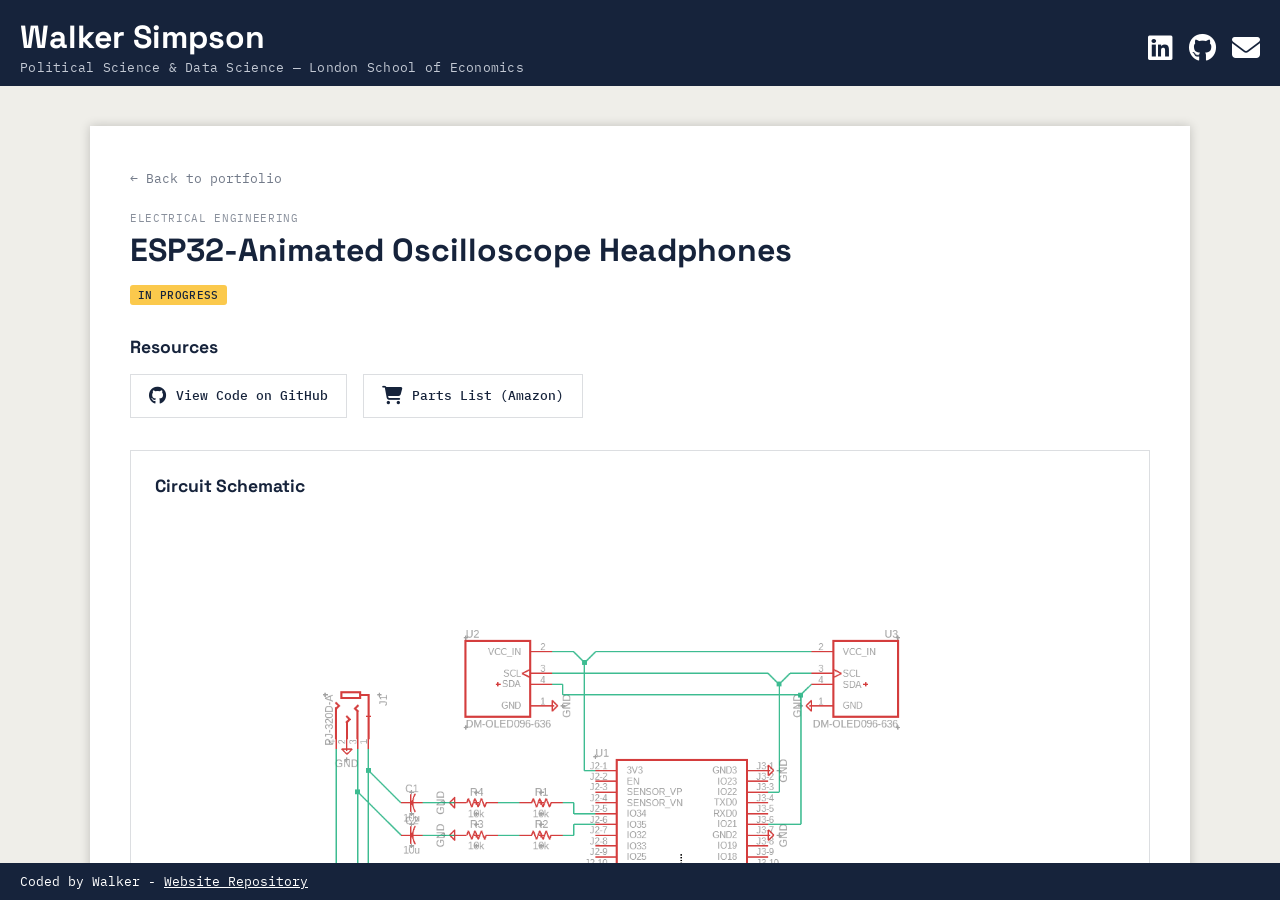
<file: Oscilloscope-Project.html>
<!DOCTYPE html>
<html>
  <head>
    <meta charset="UTF-8">
    <meta name="viewport" content="width=device-width, initial-scale=1.0">
    <link rel="preconnect" href="https://fonts.googleapis.com">
    <link rel="preconnect" href="https://fonts.gstatic.com" crossorigin>
    <link href="https://fonts.googleapis.com/css2?family=Space+Grotesk:wght@400;700&family=Source+Serif+4:opsz,wght@8..60,400;600&family=IBM+Plex+Mono:wght@400;500&display=swap" rel="stylesheet">
    <title>ESP32 Oscilloscope Headphones — Walker Simpson</title>
    <link rel="stylesheet" href="style.css">
    <link rel="stylesheet" href="https://cdnjs.cloudflare.com/ajax/libs/font-awesome/6.5.0/css/all.min.css">
  </head>
  <body>
    <div class="header">
      <div class="header-text">
        <h1>Walker Simpson</h1>
        <p class="header-tagline">Political Science & Data Science — London School of Economics</p>
      </div>
      <div class="header-icons">
        <a href="https://www.linkedin.com/in/walker-simpson-a524122a1" target="_blank" aria-label="LinkedIn">
          <i class="fa-brands fa-linkedin"></i>
        </a>
        <a href="https://github.com/WalkerSimpson1" target="_blank" aria-label="GitHub">
          <i class="fa-brands fa-github"></i>
        </a>
        <a href="mailto:walkerwusimpson@gmail.com" aria-label="Email">
          <i class="fa-solid fa-envelope"></i>
        </a>
      </div>
    </div>

    <main class="project-page">
      <div class="project-page-content">
        <a class="back-link" href="index.html">&larr; Back to portfolio</a>

        <p class="project-subject">Electrical Engineering</p>
        <h1 class="project-page-title">ESP32-Animated Oscilloscope Headphones</h1>
        <span class="status-tag status-in-progress">In Progress</span>

<section class="project-links">
  <h3 class="media-heading">Resources</h3>
  <div class="links-row">
    <a class="resource-link" href="https://github.com/WalkerSimpson1/ESP32-Oscilloscope-Project">
      <i class="fa-brands fa-github"></i>
      <span>View Code on GitHub</span>
    </a>
    <a class="resource-link" href="https://share-a-cart.com/get/TOHR4">
      <i class="fa-solid fa-cart-shopping"></i>
      <span>Parts List (Amazon)</span>
    </a>
  </div>
</section>

<section class="project-body">
  <p><Hello></p>
</section>

<section class="project-media">
  <h3 class="media-heading">Circuit Schematic</h3>
  <img class="schematic-image" src="images/oscilloscope_schematic.png" alt="Oscilloscope circuit schematic">
</section>

<section class="project-media">
  <h3 class="media-heading">3D Part Design - Right Headphone</h3>
  <div class="embed-wrap embed-wrap-4-3">
    <iframe src="https://gmail6382318.autodesk360.com/shares/public/SH90d2dQT28d5b6028113441787d987d3862?mode=embed" allowfullscreen="true" webkitallowfullscreen="true" mozallowfullscreen="true"  frameborder="0"></iframe>
  </div>
</section>

<section class="project-media">
  <h3 class="media-heading">Demo Video</h3>
  <div class="embed-wrap">
    <iframe width="560" height="315" src="https://www.youtube.com/embed/Tbw-tFc92fs?si=rKg4OU_EjXFfbk3l" title="YouTube video player" frameborder="0" allow="accelerometer; autoplay; clipboard-write; encrypted-media; gyroscope; picture-in-picture; web-share" referrerpolicy="strict-origin-when-cross-origin" allowfullscreen></iframe>
  </div>
</section>
      </div>
    </main>

    <div class="footer">
      Coded by Walker - <a href="https://github.com/WalkerSimpson1/WalkerSimpson1.github.io" target="_blank">Website Repository</a>
    </div>
  </body>
</html>
</file>
<file: style.css>
:root {
  --ink: #16233B;
  --paper: #EFEEE9;
  --accent: #3457D5;
}

          body {
            font-family: 'Source Serif 4', serif;
            margin: 0;
            padding: 0;
            background-color: var(--paper);
            display: flex;
            flex-direction: column;
            height: 100dvh;
            overflow: hidden;
          }  

          html {
            margin: 0;
            padding: 0;
          }


      .header {
        display: flex;
        align-items: center;
        justify-content: space-between;
      }

      .header-text {
        display: flex;
        flex-direction: column;
        gap: 4px;
      }

      .header-tagline {
        font-family: 'IBM Plex Mono', monospace;
        font-size: 13px;
        font-weight: 400;
        color: #c3c9d4;
        margin: 0;
        letter-spacing: 0.02em;
      }

      .header-icons {
        display: flex;
        gap: 16px;
      }

      .header-icons a {
        color: white;
        font-size: 28px;
        text-decoration: none;
        transition: opacity 0.2s ease, transform 0.2s ease;
      }

      .header-icons a:hover {
        opacity: 0.75;
        transform: translateY(-2px);
      }

      .mobile-nav-toggle {
        display: none;
        align-items: center;
        gap: 8px;
        background: none;
        border: none;
        color: white;
        cursor: pointer;
        padding: 0;
        font-family: 'IBM Plex Mono', monospace;
        font-size: 13px;
        font-weight: 500;
        text-transform: uppercase;
        letter-spacing: 0.06em;
      }

      .mobile-nav-toggle i {
        font-size: 22px;
      }

          nav ul {
            list-style: none;
            display: flex;
            flex-direction: column;
            gap: 10px;
            width: 100%;
            padding: 0;
          }

          .index-nav {
              width: 340px;
              flex-shrink: 0;
              padding: 20px;
              box-sizing: border-box;
              background-color: white;
              box-shadow: 0 0 10px rgba(0,0,0,0.2);
              display: flex;
              flex-direction: column;
              min-height: 0;
            }

          nav {
            padding: 0;
          }

          nav ul li {
              padding: 12px 40px 12px 16px;
              border: 2px solid var(--ink);
              background-color: white;
              color: var(--ink);
              font-family: 'Space Grotesk', sans-serif;
              font-weight: 700;
              font-size: 18px;
              text-align: left;
              position: relative;
              transition: box-shadow 0.3s ease;
            }

        .nav-label::after {
          content: "";
          position: absolute;
          top: 50%;
          right: 0;
          width: 8px;
          height: 8px;
          border-right: 2px solid var(--ink);
          border-bottom: 2px solid var(--ink);
          transform: translateY(-60%) rotate(45deg);
          transition: transform 0.3s ease;
          z-index: 1;
        }

            .nav-scroll > ul > li:hover {
              border-color: var(--accent);
              box-shadow: inset 0 0 0 2px var(--accent);
            }

          nav ul li.open .nav-label::after {
            transform: translateY(-40%) rotate(-135deg);
          }

          nav ul li.dimmed {
            opacity: 0.5;
            transition: opacity 0.3s ease;
          }

      .dropdown {
          display: block;
          position: static;
          width: 100%;
          list-style: none;
          padding: 0;
          margin: 0;
          max-height: 0;
          overflow: hidden;
          transition: max-height 1.2s ease;
          box-sizing: border-box;
        }

      .dropdown li{
          text-align: left;
          white-space: normal;
          font-family: 'Space Grotesk', sans-serif;
          font-weight: 700;
          font-size: 14px;
          overflow: hidden;
          border: 1px solid var(--ink);
          border-top: none;
          background-color: white;
          padding: 10px 12px;
          box-sizing: border-box;
        }

      .dropdown li a{
          display: flex;
          flex-direction: column;
          align-items: flex-start;
          gap: 6px;
          width: 100%;
          box-sizing: border-box;
          padding: 0;
          color: inherit;
          text-decoration: none;
        }
      
      .dropdown li::after, .dropdown li::before {
        display: none;
      }

      .dropdown li:hover {
        border-color: var(--accent);
        box-shadow: inset 0 0 0 2px var(--accent);
      }

                .status-tag {
            font-family: 'IBM Plex Mono', monospace;
            font-size: 11px;
            font-weight: 500;
            text-transform: uppercase;
            letter-spacing: 0.03em;
            padding: 3px 8px;
            border-radius: 3px;
            align-self: flex-start;
          }

          .status-complete {
            color: #1a7a4c;
            background-color: #e3f5ec;
          }

          .status-in-progress {
            color: var(--ink);
            background-color: #fbc94c;
          }

          .nav-scroll {
              flex: 1;
              min-height: 0;
              overflow-y: auto;
            }

    .header {
        background-color: var(--ink);
        padding: 20px 20px 10px 20px;
        margin: 0;
        overflow: hidden;
      }

      .header h1 {
          font-family: 'Space Grotesk', sans-serif;
          font-weight: 700;
          color: white;
          margin: 0;
          padding: 0;
          line-height: 1.1;
        }

     .navstrip {
        background-color: var(--paper);
        padding: 3px 20px 3px 20px;
        margin: 0;
        border-top: 4px solid var(--ink);
      }

      .nav-heading {
      display: flex;
      align-items: center;
      gap: 10px;
      font-family: 'IBM Plex Mono', monospace;
      font-size: 12px;
      font-weight: 500;
      text-transform: uppercase;
      letter-spacing: 0.08em;
      color: var(--ink);
      opacity: 0.5;
      margin: 0 0 16px 0;
    }

    .nav-heading::before,
    .nav-heading::after {
      content: "";
      flex: 1;
      height: 1px;
      background-color: var(--ink);
    }

      .nav-label {
        position: relative;
        display: block;
        width: 100%;
        padding-right: 24px;
        box-sizing: border-box;
}

      .nav-scroll {
          scrollbar-width: thin;
          scrollbar-color: var(--accent) transparent;
        }

        .nav-scroll::-webkit-scrollbar {
          width: 6px;
        }

        .nav-scroll::-webkit-scrollbar-thumb {
          background-color: var(--accent);
          border-radius: 3px;
        }

        .nav-scroll::-webkit-scrollbar-track {
          background: transparent;
        }

     .main {
        background-color: var(--paper);
        position: relative;
        display: flex;
        align-items: stretch;
        flex: 1;
        min-height: 0;
      }

    .main-content {
        background-color: white;
        width: 70%;
        max-width: 1100px;
        margin: 0 auto;
        padding: 30px;
        padding-top: 10px;
        box-shadow: 0 0 10px rgba(0,0,0,0.2);
        z-index: 1;
        box-sizing: border-box;
        display: flex;
        flex-direction: column;
        gap: 25px;
        overflow-y: auto;
        min-height: 0;
      }

      .main-text p {
        font-family: 'Source Serif 4', serif;
        font-size: 16px;
        font-weight: 500;
        color: var(--ink);
        margin: 0 0 18px 0;
        line-height: 1.35;
      }

      .main-text a {
        color: var(--accent);
        text-underline-offset: 2px;
        font-weight: 550;
        text-decoration: none;
      }

      .main-text a:visited {
        color: var(--accent);
      }

      .main-text a:hover {
        opacity: 0.75;
      }

    .about-layout {
      display: flex;
      align-items: center;
      gap: 28px;
    }

    .main-text {
      flex: 1;
      min-width: 0;
    }

    .main-photo {
      flex: 0 0 200px;
    }

    .main-photo img {
      width: 200px;
      height: 200px;
      object-fit: cover;
      border: 4px solid var(--ink);
      border-radius: 8px;
      display: block;
    }

        .footer {
          padding: 10px 20px;
          background-color: var(--ink);
          font-family: 'IBM Plex Mono', monospace;
          font-size: 13px;
          color: white;
          }

        .footer a{
          color: white;
          text-decoration: underline;
          }

        .footer a:hover {
          opacity: 0.75;
          }

#featured-project {
  margin-top: -24px;
}

.featured-card {
  display: flex;
  align-items: center;
  gap: 18px;
  width: 70%;
  margin: 0 auto;
  padding: 14px 20px;
  border: 1px solid rgba(22, 35, 59, 0.15);
  text-decoration: none;
  color: inherit;
  box-sizing: border-box;
  transition: border-color 0.2s ease, box-shadow 0.2s ease;
}

.featured-label {
  flex: 0 0 auto;
  font-family: 'IBM Plex Mono', monospace;
  font-size: 12px;
  font-weight: 700;
  text-transform: uppercase;
  letter-spacing: 0.06em;
  color: var(--ink);
  opacity: 0.5;
  white-space: nowrap;
}

.featured-logo {
  flex: 0 0 auto;
  height: 60px;
  width: auto;
  display: block;
}

.featured-card:hover {
  border-color: var(--accent);
  box-shadow: inset 0 0 0 2px var(--accent);
}

.featured-text {
  flex: 1;
  min-width: 0;
  text-align: left;
}

.featured-text .project-subject {
  white-space: nowrap;
  overflow: hidden;
  text-overflow: ellipsis;
}

.featured-text .project-title {
  white-space: nowrap;
  overflow: hidden;
  text-overflow: ellipsis;
  margin: 0;
}

#about {
  border-bottom: none;
  padding-bottom: 0;
}


.content-section {
  padding-bottom: 36px;
  border-bottom: 1px solid rgba(22, 35, 59, 0.12);
}

.content-section:last-child {
  padding-bottom: 0;
  border-bottom: none;
}

.section-heading {
  font-family: 'Space Grotesk', sans-serif;
  font-weight: 700;
  font-size: 1.4em;
  color: var(--ink);
  margin: 0 0 16px 0;
}

.section-placeholder {
  font-family: 'Source Serif 4', serif;
  font-style: italic;
  color: #8a8a82;
  margin: 0;
}

.project-grid {
  display: grid;
  grid-template-columns: repeat(3, 1fr);
  gap: 24px;
}

#recent-projects .project-grid {
  grid-template-columns: repeat(4, 1fr);
}

.project-card {
  display: flex;
  flex-direction: column;
  align-items: center;
  text-align: center;
  text-decoration: none;
  color: inherit;
  padding: 20px 12px;
  border: 1px solid rgba(22, 35, 59, 0.15);
  border-radius: 6px;
  box-sizing: border-box;
  transition: border-color 0.2s ease, box-shadow 0.2s ease;
}

.project-card:hover {
  border-color: var(--accent);
  box-shadow: inset 0 0 0 2px var(--accent);
}

.project-subject {
  font-family: 'IBM Plex Mono', monospace;
  font-size: 11px;
  font-weight: 400;
  text-transform: uppercase;
  letter-spacing: 0.06em;
  color: var(--ink);
  opacity: 0.5;
  margin: 0 0 6px 0;
}

.project-title {
  font-family: 'IBM Plex Mono', monospace;
  font-size: 15px;
  font-weight: 500;
  color: var(--ink);
  margin: 0 0 18px 0;
  line-height: 1.35;
}

.glyph-wrap {
  position: relative;
  width: 128px;
  height: 128px;
}

.glyph-frame {
  position: absolute;
  top: 0;
  left: 0;
  width: 100%;
  height: 100%;
  image-rendering: pixelated;
  image-rendering: crisp-edges;
  transition: opacity 0.15s ease;
}

.glyph-hover {
  opacity: 0;
}

.glyph-wrap:hover .glyph-idle,
.glyph-wrap.is-active .glyph-idle {
  opacity: 0;
}

.glyph-wrap:hover .glyph-hover,
.glyph-wrap.is-active .glyph-hover {
  opacity: 1;
}

.glyph-description {
  position: absolute;
  top: calc(100% + 8px);
  left: 50%;
  transform: translateX(-50%);
  width: max-content;
  max-width: 220px;
  min-height: 20px;
  padding: 8px 12px;
  background-color: white;
  border: 1px solid var(--ink);
  border-radius: 4px;
  font-family: 'IBM Plex Mono', monospace;
  font-size: 12px;
  color: var(--ink);
  text-align: left;
  opacity: 0;
  visibility: hidden;
  transition: opacity 0.15s ease;
  pointer-events: none;
  z-index: 5;
}

.glyph-wrap:hover .glyph-description,
.glyph-wrap.is-active .glyph-description {
  opacity: 1;
  visibility: visible;
}

.cert-strip {
  display: flex;
  gap: 20px;
  overflow-x: auto;
  padding-bottom: 8px;
  justify-content: center;
}

.cert-card {
  flex: 0 0 auto;
  width: 160px;
  border: 1px solid rgba(22, 35, 59, 0.15);
  border-radius: 0;
  padding: 16px;
  box-sizing: border-box;
  text-align: center;
  cursor: pointer;
  transition: border-color 0.2s ease, box-shadow 0.2s ease;
}

.cert-card:hover {
  border-color: var(--accent);
  box-shadow: inset 0 0 0 2px var(--accent);
}

.cert-icon {
  width: 100%;
  height: auto;
  display: block;
  margin-bottom: 12px;
}

.cert-title {
  font-family: 'IBM Plex Mono', monospace;
  font-size: 13px;
  font-weight: 500;
  color: var(--ink);
  margin: 0;
  line-height: 1.4;
}

.cert-modal-overlay {
  position: fixed;
  top: 0;
  left: 0;
  width: 100%;
  height: 100%;
  background-color: rgba(22, 35, 59, 0.85);
  display: flex;
  align-items: center;
  justify-content: center;
  opacity: 0;
  visibility: hidden;
  transition: opacity 0.2s ease;
  z-index: 100;
}

.cert-modal-overlay.open {
  opacity: 1;
  visibility: visible;
}

.cert-modal-image {
  max-width: 90vw;
  max-height: 85vh;
  box-shadow: 0 0 30px rgba(0,0,0,0.4);
}

.cert-modal-close {
  position: absolute;
  top: 24px;
  right: 32px;
  background: none;
  border: none;
  color: white;
  font-size: 40px;
  line-height: 1;
  cursor: pointer;
  padding: 0;
}



/*-----------------------------------------------------------------PROJECT-PAGE-STYLES----------------------------- */

.project-page {
  background-color: var(--paper);
  flex: 1;
  min-height: 0;
  overflow-y: auto;
  display: flex;
  justify-content: center;
  padding: 40px 20px;
  box-sizing: border-box;
}

.project-page-content {
  background-color: white;
  width: 100%;
  max-width: 1100px;
  padding: 40px;
  box-shadow: 0 0 10px rgba(0,0,0,0.2);
  box-sizing: border-box;
  height: fit-content;
  min-width: 0;
}

.back-link {
  display: inline-block;
  font-family: 'IBM Plex Mono', monospace;
  font-size: 13px;
  color: var(--ink);
  opacity: 0.6;
  text-decoration: none;
  margin-bottom: 24px;
  transition: opacity 0.2s ease;
}

.back-link:hover {
  opacity: 1;
  color: var(--accent);
}

.project-page-title {
  font-family: 'Space Grotesk', sans-serif;
  font-weight: 700;
  font-size: 2em;
  color: var(--ink);
  margin: 4px 0 12px 0;
  line-height: 1.2;
}

.project-body {
  margin-top: 24px;
  max-width: 700px;
}

.project-body p {
  font-family: 'Source Serif 4', serif;
  font-size: clamp(15px, 0.9rem + 0.3vw, 18px);
  color: var(--ink);
  line-height: 1.6;
}

.project-media {
  margin-top: 32px;
  border: 1px solid rgba(22, 35, 59, 0.15);
  padding: 24px;
  box-sizing: border-box;
}
.media-placeholder {
  font-family: 'IBM Plex Mono', monospace;
  font-size: 13px;
  color: #8a8a82;
  font-style: italic;
  margin: 0;
}

.media-heading {
  font-family: 'Space Grotesk', sans-serif;
  font-weight: 700;
  font-size: 1.1em;
  color: var(--ink);
  margin: 0 0 16px 0;
}

.schematic-image {
  max-width: 100%;
  height: auto;
  display: block;
  margin: 0 auto;
}

.embed-wrap {
  position: relative;
  width: 100%;
  aspect-ratio: 16 / 9;
  overflow: hidden;
  background-color: var(--paper);
}

.embed-wrap-4-3 {
  aspect-ratio: 4 / 3;
}

.embed-wrap iframe {
  position: absolute;
  top: 0;
  left: 0;
  width: 100%;
  height: 100%;
  border: none;
}

.project-links {
  margin-top: 32px;
}

.links-row {
  display: flex;
  gap: 16px;
  flex-wrap: wrap;
}

.resource-link {
  display: flex;
  align-items: center;
  gap: 10px;
  padding: 12px 18px;
  border: 1px solid rgba(22, 35, 59, 0.15);
  text-decoration: none;
  color: var(--ink);
  font-family: 'IBM Plex Mono', monospace;
  font-size: 13px;
  font-weight: 500;
  transition: border-color 0.2s ease, box-shadow 0.2s ease;
}

.resource-link:hover {
  border-color: var(--accent);
  box-shadow: inset 0 0 0 2px var(--accent);
}

.resource-link i {
  font-size: 18px;
}

/*-----------------------------------------------------------------@media----------------------------- */

@media (max-width: 600px) {

  .main-content {
    width: 100%;
  }

  .project-page {
    padding: 16px 0;
  }

  body {
    height: auto;
    overflow: visible;
  }
  .main-content {
    overflow-y: visible;
    min-height: unset;
  }
  .project-page {
    overflow-y: visible;
    min-height: unset;
  }

  .header {
    flex-direction: column;
    align-items: flex-start;
    gap: 12px;
  }

  .mobile-nav-toggle {
    display: flex;
  }

  .index-nav {
    position: fixed;
    top: 0;
    left: 0;
    width: 85%;
    max-width: 300px;
    height: 100dvh;
    z-index: 200;
    transform: translateX(-100%);
    transition: transform 0.3s ease;
  }
  .index-nav.mobile-open {
    transform: translateX(0);
  }

  .mobile-nav-backdrop {
    position: fixed;
    top: 0;
    left: 0;
    width: 100%;
    height: 100%;
    background-color: rgba(0,0,0,0.5);
    z-index: 150;
    opacity: 0;
    visibility: hidden;
    transition: opacity 0.3s ease;
  }
  .mobile-nav-backdrop.open {
    opacity: 1;
    visibility: visible;
  }

  nav ul li {
    font-size: 14px;
    padding: 4px 8px;
  }

  .about-layout {
    flex-direction: column;
  }

  .project-grid {
    display: flex;
    align-items: flex-start;
    overflow-x: auto;
    gap: 16px;
    padding-bottom: 8px;
    scroll-snap-type: x mandatory;
    touch-action: pan-x;
  }
  .project-card {
    flex: 0 0 auto;
    width: 220px;
    scroll-snap-align: start;
  }

  .glyph-description {
  display: none;
  }

  .project-page-content {
    padding: 24px 20px;
  }
  .featured-card {
    width: 100%;
    flex-direction: column;
    text-align: center;
    padding: 20px;
  }
  .featured-text {
    text-align: center;
  }
  .featured-label {
    order: -1;
  }
}
</file>
